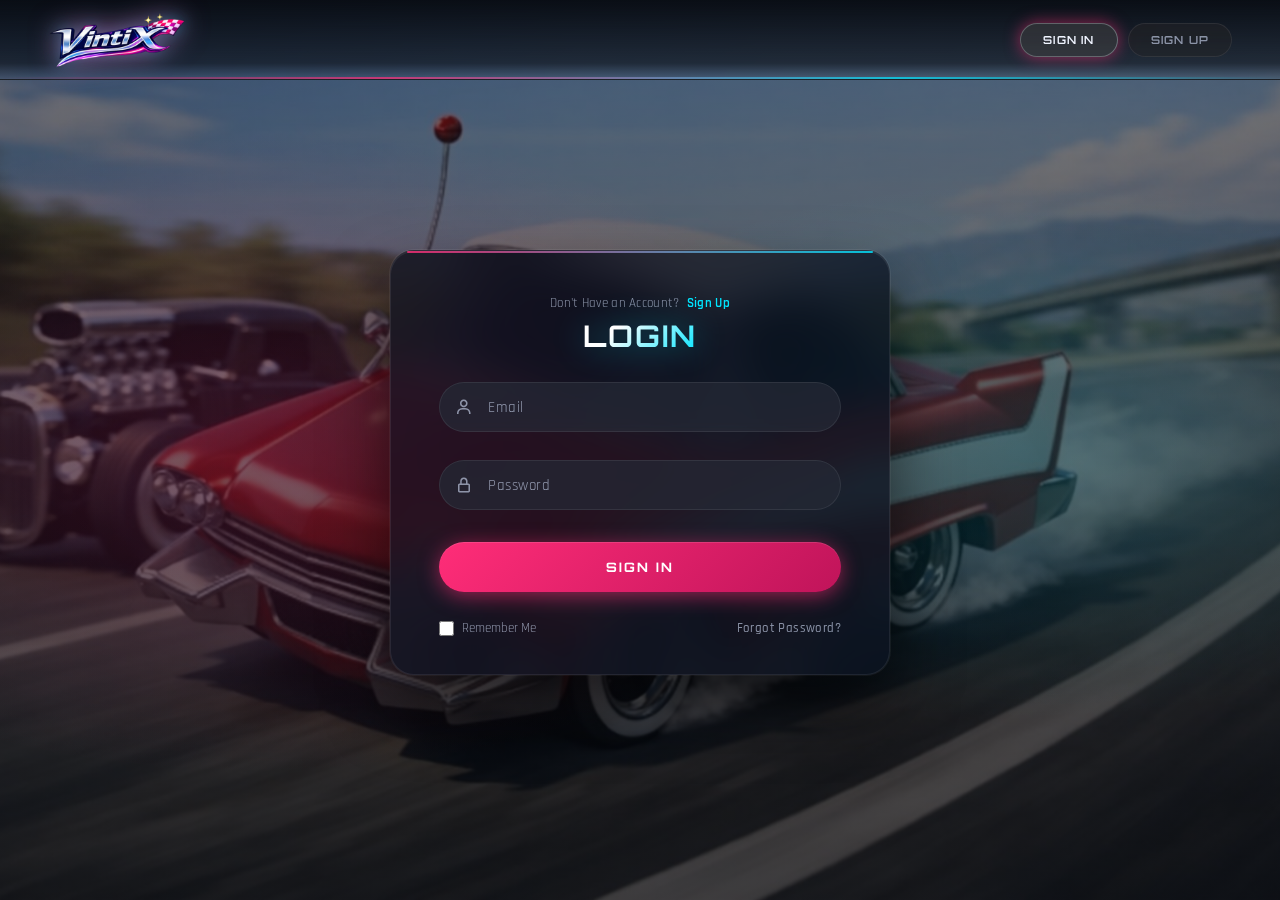
<file: login/profile.html>
<!doctype html>
<html lang="en">
  <head>
    <meta charset="UTF-8" />
    <meta name="viewport" content="width=device-width, initial-scale=1.0" />
    <link
      href="https://unpkg.com/boxicons@2.1.4/css/boxicons.min.css"
      rel="stylesheet"
    />
    <link rel="stylesheet" href="profile.css" />
    <title>VintiX | Profile</title>
  </head>
  <body>
    <div class="wrapper">
      <nav class="nav">
        <div class="nav-logo">
          <a href="../index.html"><img src="vintix-logo-nav.png" alt="VintiX" /></a>
        </div>

        <div class="nav-button">
          <button class="btn white-btn" id="logoutBtn" onclick="logout()">
            Log Out
          </button>
        </div>
      </nav>

      <!--------------Form box----------------->

      <div class="form-box">
        <div class="register-container" id="register">
          <div class="top">
            <header>Profile</header>
          </div>
          <div class="two-forms">
            <div class="input-box">
              <p class="input-field" id="firstName">Firstname</p>
              <i class="bx bx-user"></i>
            </div>
            <div class="input-box">
              <p class="input-field" id="lastName">Lastname</p>
              <i class="bx bx-user"></i>
            </div>
          </div>
          <div class="input-box">
            <p class="input-field" id="email">Email</p>
            <i class="bx bx-envelope"></i>
          </div>
          <div class="input-box">
            <input type="password" class="input-field" id="currPassword" placeholder="Current Password" />
            <i class="bx bx-lock-alt"></i>
          </div>
          <div class="input-box">
            <input type="password" class="input-field" id="newPassword" placeholder="New Password" />
            <i class="bx bx-lock-alt"></i>
          </div>
          <div class="input-box">
            <input type="button" class="submit" value="Change Password" onclick="changePassword(false)" />
          </div>
        </div>
      </div>

    <!--------------MAIN.JS----------------->
    <script src="profile.js"></script>
  </body>
</html>
</file>
<file: login/profile.css>
@import url("https://fonts.googleapis.com/css2?family=Orbitron:wght@400;600;700;900&family=Rajdhani:wght@400;500;600&display=swap");

/* CSS VARIABLES — VintiX Racing Theme */
:root {
  --bg-deep: #070a10;
  --bg-mid: #0d1220;
  --neon-pink: #ff2d78;
  --neon-cyan: #00e5ff;
  --neon-glow-pink: rgba(255, 45, 120, 0.55);
  --neon-glow-cyan: rgba(0, 229, 255, 0.45);
  --glass-bg: rgba(13, 18, 32, 0.72);
  --glass-border: rgba(255, 255, 255, 0.08);
  --glass-hover: rgba(255, 255, 255, 0.12);
  --text-primary: #f0f4ff;
  --text-muted: rgba(200, 210, 235, 0.65);
  --input-bg: rgba(255, 255, 255, 0.07);
  --input-hover: rgba(255, 255, 255, 0.12);
  --radius-sm: 8px;
  --radius-md: 16px;
  --radius-lg: 24px;
  --radius-pill: 50px;
  --transition: 0.28s cubic-bezier(0.4, 0, 0.2, 1);
  --gap-sm: 10px;
  --gap-md: 16px;
  --gap-lg: 22px;
}

/* RESET & BASE */
*,
*::before,
*::after {
  margin: 0;
  padding: 0;
  box-sizing: border-box;
}

html {
  scroll-behavior: smooth;
}

body {
  font-family: "Rajdhani", sans-serif;
  background: var(--bg-deep);
  color: var(--text-primary);
  min-height: 100vh;
  overflow-x: hidden;
}

/* RACING BACKGROUND */
body::before {
  content: "";
  position: fixed;
  inset: 0;
  background: url("balapan.png") center center / cover no-repeat;
  z-index: 0;
}

body::after {
  content: "";
  position: fixed;
  inset: 0;
  background:
    radial-gradient(
      ellipse 80% 60% at 20% 50%,
      rgba(255, 45, 120, 0.18) 0%,
      transparent 60%
    ),
    radial-gradient(
      ellipse 70% 50% at 80% 50%,
      rgba(0, 229, 255, 0.14) 0%,
      transparent 60%
    ),
    linear-gradient(
      180deg,
      rgba(7, 10, 16, 0.55) 0%,
      rgba(7, 10, 16, 0.75) 100%
    );
  z-index: 1;
}

/* WRAPPER */
.wrapper {
  position: relative;
  z-index: 2;
  display: flex;
  justify-content: center;
  align-items: center;
  min-height: 100vh;
  padding: 120px 20px 40px;
}

/* NAV */
.nav {
  position: fixed;
  top: 0;
  left: 0;
  right: 0;
  z-index: 200;
  display: flex;
  align-items: center;
  justify-content: space-between;
  padding: 0 48px;
  height: 80px;
  background: linear-gradient(
    180deg,
    rgba(7, 10, 16, 0.95) 0%,
    rgba(7, 10, 16, 0.6) 80%,
    transparent 100%
  );
  backdrop-filter: blur(10px);
  border-bottom: 1px solid var(--glass-border);
}

.nav::after {
  content: "";
  position: absolute;
  bottom: 0;
  left: 0;
  right: 0;
  height: 2px;
  background: linear-gradient(
    90deg,
    transparent 0%,
    var(--neon-pink) 30%,
    var(--neon-cyan) 70%,
    transparent 100%
  );
  opacity: 0.7;
}

.nav-logo {
  display: flex;
  align-items: center;
  text-decoration: none;
  line-height: 1;
}

.nav-logo img {
  height: 56px;
  width: auto;
  display: block;
  filter: drop-shadow(0 0 14px var(--neon-glow-pink))
    drop-shadow(0 0 8px var(--neon-glow-cyan)) saturate(1.15);
  transition: filter var(--transition);
}

.nav-logo img:hover {
  filter: drop-shadow(0 0 22px var(--neon-glow-pink))
    drop-shadow(0 0 14px var(--neon-glow-cyan)) saturate(1.3);
}

/* Nav menu */
.nav-menu ul {
  display: flex;
  gap: 8px;
  list-style: none;
}

.nav-menu ul li .link {
  text-decoration: none;
  font-family: "Orbitron", sans-serif;
  font-size: 11px;
  font-weight: 600;
  letter-spacing: 1.5px;
  color: var(--text-muted);
  padding: 6px 16px;
  border-radius: var(--radius-pill);
  border: 1px solid transparent;
  transition: var(--transition);
  text-transform: uppercase;
}

.nav-menu ul li .link:hover,
.nav-menu ul li .link.active {
  color: var(--text-primary);
  border-color: var(--glass-border);
  background: var(--input-bg);
  text-shadow: 0 0 12px var(--neon-cyan);
}

/* Nav Buttons */
.nav-button {
  display: flex;
  align-items: center;
  gap: var(--gap-sm);
}

.btn {
  font-family: "Orbitron", sans-serif;
  font-size: 11px;
  font-weight: 600;
  letter-spacing: 1.2px;
  text-transform: uppercase;
  padding: 9px 22px;
  border: 1px solid var(--glass-border);
  border-radius: var(--radius-pill);
  background: var(--input-bg);
  color: var(--text-muted);
  cursor: pointer;
  transition: var(--transition);
  backdrop-filter: blur(8px);
  white-space: nowrap;
}

.btn:hover {
  background: var(--input-hover);
  color: var(--text-primary);
  border-color: rgba(255, 255, 255, 0.18);
  box-shadow: 0 0 18px rgba(0, 229, 255, 0.15);
}

.btn.white-btn {
  background: rgba(255, 255, 255, 0.14);
  border-color: rgba(255, 255, 255, 0.25);
  color: var(--text-primary);
  box-shadow: 0 0 16px var(--neon-glow-pink);
}

.btn.white-btn:hover {
  background: rgba(255, 45, 120, 0.2);
  border-color: var(--neon-pink);
  box-shadow:
    0 0 24px var(--neon-glow-pink),
    0 0 8px var(--neon-glow-pink) inset;
}

.nav-menu-btn {
  display: none;
  font-size: 26px;
  color: var(--text-primary);
  cursor: pointer;
  padding: 4px;
  border-radius: 6px;
  transition: var(--transition);
}

.nav-menu-btn:hover {
  background: var(--input-bg);
}

/*  FORM BOX */
.form-box {
  position: relative;
  width: 100%;
  max-width: 900px;
  min-height: 480px;
}

/* LOGIN / REGISTER CONTAINERS */
.login-container,
.register-container {
  position: absolute;
  width: 100%;
  display: flex;
  flex-direction: column;
  gap: var(--gap-md);
  background: var(--glass-bg);
  backdrop-filter: blur(22px) saturate(1.4);
  -webkit-backdrop-filter: blur(22px) saturate(1.4);
  border: 1px solid var(--glass-border);
  border-radius: var(--radius-lg);
  padding: 36px 40px 32px;
  box-shadow:
    0 32px 64px rgba(0, 0, 0, 0.55),
    0 0 0 1px var(--glass-border),
    inset 0 1px 0 rgba(255, 255, 255, 0.07);
  transition:
    opacity 0.4s ease,
    transform 0.4s cubic-bezier(0.4, 0, 0.2, 1);
}

:root {
  --gap-md: 20px;
}

.login-container,
.register-container {
  position: absolute;
  width: 100%;
  display: flex;
  flex-direction: column;
  gap: 20px;
  background: var(--glass-bg);
}

.input-box {
  position: relative;
  display: flex;
  flex-direction: column;
  margin-bottom: 6px;
}

.login-container::before,
.register-container::before {
  content: "";
  position: absolute;
  top: 0;
  left: 16px;
  right: 16px;
  height: 2px;
  border-radius: 2px;
  background: linear-gradient(90deg, var(--neon-pink), var(--neon-cyan));
  opacity: 0.8;
}

/* TOP HEADER SECTION */
.top {
  display: flex;
  flex-direction: column;
  align-items: center;
  gap: 6px;
  margin-bottom: 6px;
}

.top span {
  font-size: 13px;
  color: var(--text-muted);
  letter-spacing: 0.3px;
}

.top span a {
  color: var(--neon-cyan);
  text-decoration: none;
  font-weight: 600;
  margin-left: 4px;
  transition: color var(--transition);
}

.top span a:hover {
  color: var(--neon-pink);
  text-shadow: 0 0 10px var(--neon-glow-pink);
}

header {
  font-family: "Orbitron", sans-serif;
  font-size: 26px;
  font-weight: 700;
  letter-spacing: 2px;
  text-transform: uppercase;
  text-align: center;
  background: linear-gradient(135deg, #ffffff 30%, var(--neon-cyan) 100%);
  -webkit-background-clip: text;
  -webkit-text-fill-color: transparent;
  background-clip: text;
  filter: drop-shadow(0 0 16px var(--neon-glow-cyan));
  padding: 0;
}

/* INPUT FIELDS */
.input-box {
  position: relative;
  display: flex;
  flex-direction: column;
}

.input-box i {
  position: absolute;
  top: 50%;
  left: 16px;
  transform: translateY(-50%);
  color: var(--text-muted);
  font-size: 18px;
  pointer-events: none;
  transition: color var(--transition);
  z-index: 1;
}

.input-box p {
  padding: 14px 16px 0 48px;
}

.input-field {
  width: 100%;
  height: 50px;
  padding: 0 16px 0 48px;
  font-family: "Rajdhani", sans-serif;
  font-size: 15px;
  font-weight: 500;
  letter-spacing: 0.5px;
  color: var(--text-primary);
  background: var(--input-bg);
  border: 1px solid var(--glass-border);
  border-radius: var(--radius-pill);
  outline: none;
  transition: var(--transition);
  backdrop-filter: blur(6px);
}

.input-field::placeholder {
  color: var(--text-muted);
  font-weight: 400;
}
::-webkit-input-placeholder {
  color: var(--text-muted);
}

.input-field:hover {
  background: var(--input-hover);
  border-color: rgba(255, 255, 255, 0.14);
}

.input-field:focus {
  background: rgba(0, 229, 255, 0.06);
  border-color: var(--neon-cyan);
  box-shadow:
    0 0 0 3px rgba(0, 229, 255, 0.1),
    0 0 18px rgba(0, 229, 255, 0.12);
}

.input-box:focus-within i {
  color: var(--neon-cyan);
}

/* TWO-COLUMN INPUTS */
.two-forms {
  display: flex;
  gap: var(--gap-sm);
}

.two-forms .input-box {
  flex: 1;
}

/* SUBMIT BUTTON */
.submit {
  width: 100%;
  height: 50px;
  margin-top: 4px;
  font-family: "Orbitron", sans-serif;
  font-size: 13px;
  font-weight: 700;
  letter-spacing: 2px;
  text-transform: uppercase;
  color: #fff;
  background: linear-gradient(135deg, var(--neon-pink) 0%, #c0145a 100%);
  border: none;
  border-radius: var(--radius-pill);
  cursor: pointer;
  transition: var(--transition);
  box-shadow:
    0 4px 20px var(--neon-glow-pink),
    0 1px 0 rgba(255, 255, 255, 0.12) inset;
  position: relative;
  overflow: hidden;
}

.submit::after {
  content: "";
  position: absolute;
  top: 0;
  left: -100%;
  width: 60%;
  height: 100%;
  background: linear-gradient(
    90deg,
    transparent,
    rgba(255, 255, 255, 0.18),
    transparent
  );
  transition: left 0.55s ease;
}

.submit:hover::after {
  left: 160%;
}

.submit:hover {
  background: linear-gradient(135deg, #ff4d90 0%, var(--neon-pink) 100%);
  box-shadow:
    0 6px 32px var(--neon-glow-pink),
    0 0 12px var(--neon-glow-pink);
  transform: translateY(-1px);
}

.submit:active {
  transform: translateY(1px);
  box-shadow: 0 2px 12px var(--neon-glow-pink);
}

/* BOTTOM ROW */
.two-col {
  display: flex;
  justify-content: space-between;
  align-items: center;
  font-size: 13px;
  color: var(--text-muted);
  gap: var(--gap-sm);
}

.two-col .one {
  display: flex;
  align-items: center;
  gap: 8px;
}

.two-col .one input[type="checkbox"] {
  width: 15px;
  height: 15px;
  accent-color: var(--neon-pink);
  cursor: pointer;
}

.two-col .two a {
  text-decoration: none;
  color: var(--text-muted);
  font-weight: 500;
  letter-spacing: 0.4px;
  transition: color var(--transition);
}

.two-col .two a:hover {
  color: var(--neon-pink);
  text-shadow: 0 0 10px var(--neon-glow-pink);
}

/* RESPONSIVE — TABLET (≤ 900px) */
@media (max-width: 900px) {
  .nav {
    padding: 0 28px;
  }
  .nav-menu {
    display: none;
  }
  .nav-menu-btn {
    display: block;
  }

  .nav-menu.open {
    display: flex;
    position: fixed;
    top: 80px;
    left: 0;
    right: 0;
    bottom: 0;
    background: rgba(7, 10, 16, 0.96);
    backdrop-filter: blur(20px);
    justify-content: center;
    align-items: flex-start;
    padding-top: 48px;
    z-index: 150;
  }

  .nav-menu.open ul {
    flex-direction: column;
    gap: 6px;
    text-align: center;
  }

  .nav-menu.open ul li .link {
    font-size: 13px;
    letter-spacing: 2px;
    padding: 10px 32px;
  }

  .nav-button {
    display: none;
  }
}

/* RESPONSIVE — MOBILE (≤ 540px) */
@media (max-width: 540px) {
  .wrapper {
    padding: 90px 12px 32px;
    align-items: flex-start;
  }

  .nav {
    padding: 0 16px;
    height: 68px;
  }

  .nav-logo img {
    height: 44px;
  }
  .nav-menu.open {
    top: 68px;
  }

  .form-box {
    max-width: 100%;
  }

  .login-container,
  .register-container {
    padding: 28px 22px 24px;
    gap: var(--gap-sm);
    border-radius: var(--radius-md);
  }

  header {
    font-size: 22px;
  }

  .two-forms {
    flex-direction: column;
    gap: var(--gap-sm);
  }

  .input-field {
    height: 46px;
    font-size: 14px;
  }
  .submit {
    height: 46px;
    font-size: 12px;
    letter-spacing: 1.5px;
  }
  .two-col {
    font-size: 12px;
  }
}

/* RESPONSIVE — LARGE DESKTOP (≥ 1200px) */
@media (min-width: 1200px) {
  .form-box {
    max-width: 900px;
  }

  .login-container,
  .register-container {
    padding: 44px 48px 38px;
    gap: var(--gap-lg);
  }

  header {
    font-size: 30px;
  }
}

/* SCROLLBAR & SELECTION*/
::-webkit-scrollbar {
  width: 6px;
}
::-webkit-scrollbar-track {
  background: var(--bg-deep);
}
::-webkit-scrollbar-thumb {
  background: linear-gradient(180deg, var(--neon-pink), var(--neon-cyan));
  border-radius: 3px;
}

::selection {
  background: rgba(255, 45, 120, 0.35);
  color: #fff;
}
</file>
